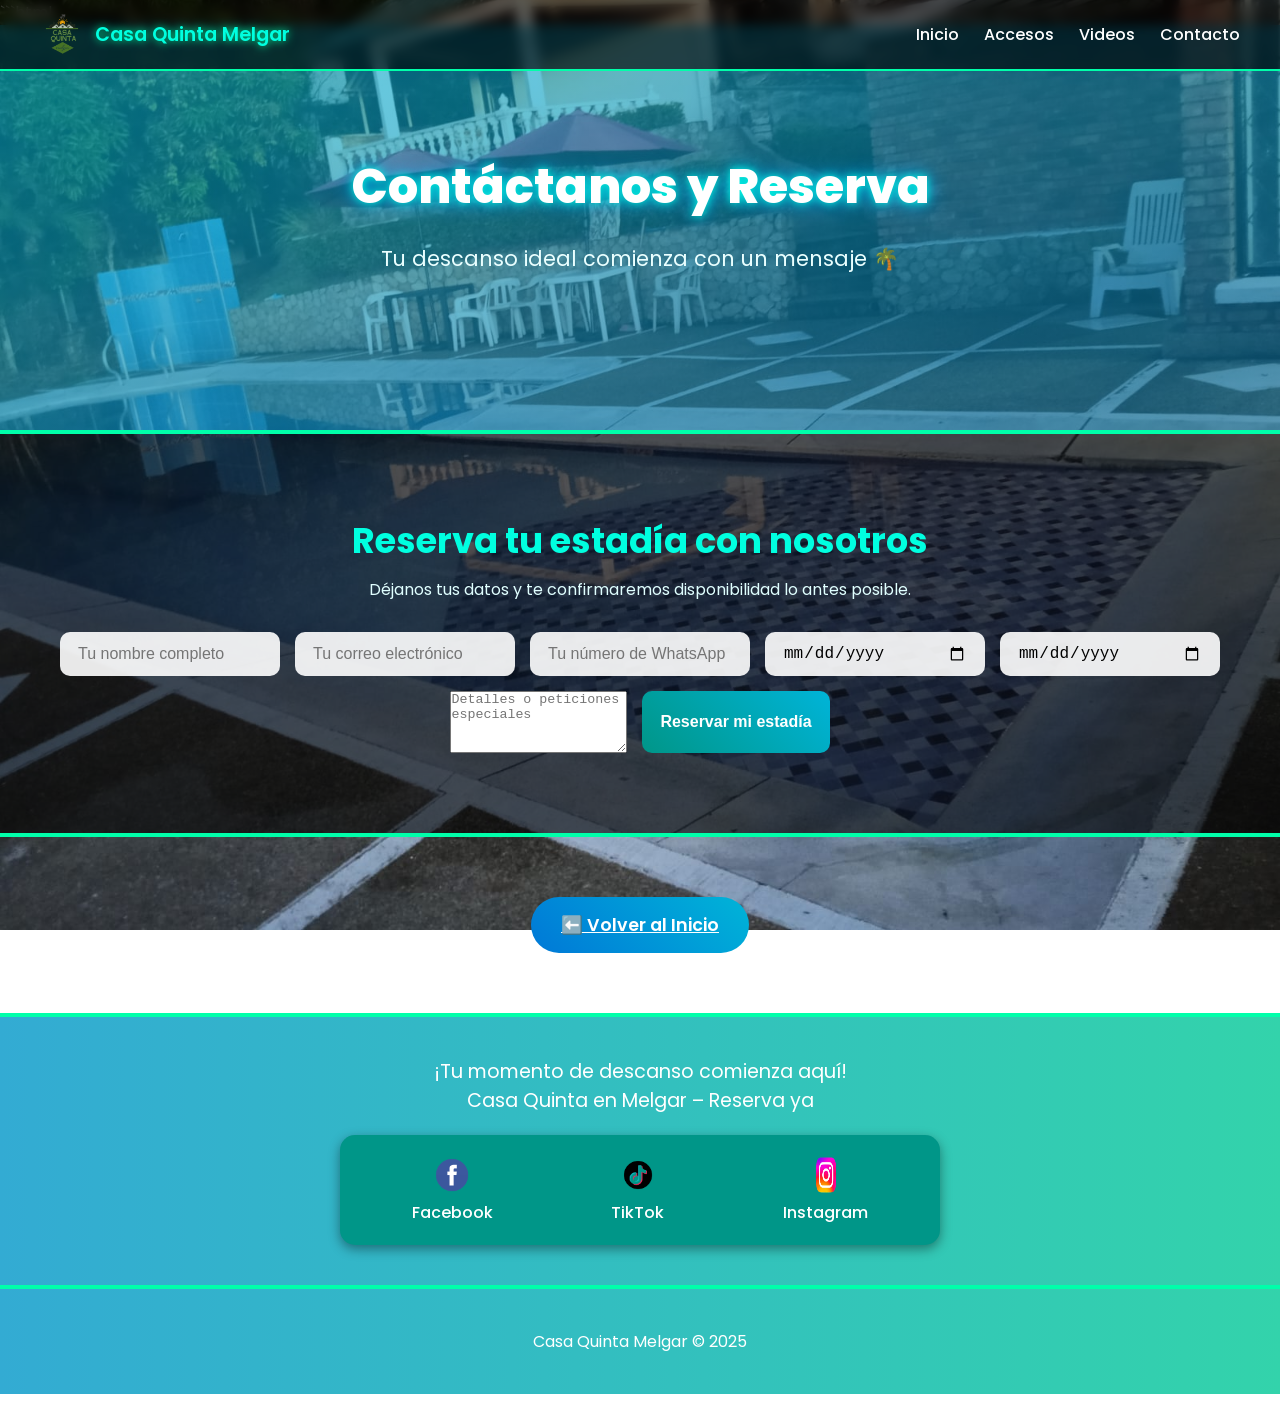
<file: contacto.html>
```html
<!DOCTYPE html>
<html lang="es">
<head>
  <meta charset="UTF-8">
  <meta name="viewport" content="width=device-width, initial-scale=1.0">
  <title>Contáctanos | Casa Quinta Melgar</title>

  <meta name="description" content="Reserva tu estadía en Casa Quinta Melgar. Piscina privada, zona BBQ y toda la comodidad para tu descanso.">
  <link rel="stylesheet" href="styles.css">
  <link href="https://fonts.googleapis.com/css2?family=Poppins:wght@400;600;700&display=swap" rel="stylesheet">
  <link rel="icon" type="image/png" sizes="150x150" href="logos/logo.png">
</head>

<body>
  <!-- NAVBAR -->
  <nav class="navbar">
    <div class="logo">
      <img src="logos/logo.png" alt="Logo Casa Quinta Melgar">
      <span>Casa Quinta Melgar</span>
    </div>
    <ul class="nav-links">
      <li><a href="index.html#inicio">Inicio</a></li>
      <li><a href="index.html#accesos">Accesos</a></li>
      <li><a href="videos.html">Videos</a></li>
      <li><a href="contacto.html">Contacto</a></li>
    </ul>
  </nav>

  <!-- HERO -->
  <header class="hero">
    <div class="hero-overlay"></div>
    <div class="hero-content">
      <h1 class="titulo-principal">Contáctanos y Reserva</h1>
      <p class="slogan">Tu descanso ideal comienza con un mensaje 🌴</p>
    </div>
  </header>

  <!-- FORMULARIO -->
  <section id="contacto" class="reserva-section">
    <h2>Reserva tu estadía con nosotros</h2>
    <p>Déjanos tus datos y te confirmaremos disponibilidad lo antes posible.</p>

    <form id="formReserva" action="https://formsubmit.co/tucasaquintamelgar@gmail.com" method="POST" onsubmit="avisoWhatsapp()">
      <input type="text" name="nombre" placeholder="Tu nombre completo" required>
      <input type="email" name="email" placeholder="Tu correo electrónico" required>
      <input type="tel" name="telefono" placeholder="Tu número de WhatsApp" required>
      <input type="date" name="fecha_ingreso" required>
      <input type="date" name="fecha_salida" required>
      <textarea name="mensaje" placeholder="Detalles o peticiones especiales" rows="4"></textarea>
      <button type="submit" class="btn-reservar">Reservar mi estadía</button>

      <!-- Configuración oculta de FormSubmit -->
      <input type="hidden" name="_captcha" value="false">
      <input type="hidden" name="_next" value="https://www.tucasaquintamelgar.com.co/gracias.html">
    </form>
  </section>

  <!-- BOTÓN DE RETORNO -->
  <div class="botones-informacion">
    <a href="index.html" class="btn-info">⬅️ Volver al Inicio</a>
  </div>

  <!-- FOOTER -->
  <footer>
    <p>¡Tu momento de descanso comienza aquí! <br> Casa Quinta en Melgar – Reserva ya</p>
    <div class="social-box">
      <div class="social-links">
        <a href="https://www.facebook.com/profile.php?id=61580426685856" target="_blank" class="social-item">
          <img src="logos/facebook.png" alt="Facebook"><span>Facebook</span>
        </a>
        <a href="https://www.tiktok.com/@casa.quinta.melgar" target="_blank" class="social-item">
          <img src="logos/tiktok.png" alt="TikTok"><span>TikTok</span>
        </a>
        <a href="https://instagram.com/tuPagina" target="_blank" class="social-item">
          <img src="logos/instagram.png" alt="Instagram"><span>Instagram</span>
        </a>
      </div>
    </div>
  </footer>

  <!-- SCRIPT WHATSAPP -->
  <script>
    function avisoWhatsapp() {
      const numero = "573125475619";
      const mensaje = "me interesa reservar";
      const url = `https://wa.me/${numero}?text=${encodeURIComponent(mensaje)}`;
      setTimeout(() => { window.open(url, "_blank"); }, 1000);
    }
  </script>
  <footer>Casa Quinta Melgar © 2025</footer>
</body>
</html>
```
</file>
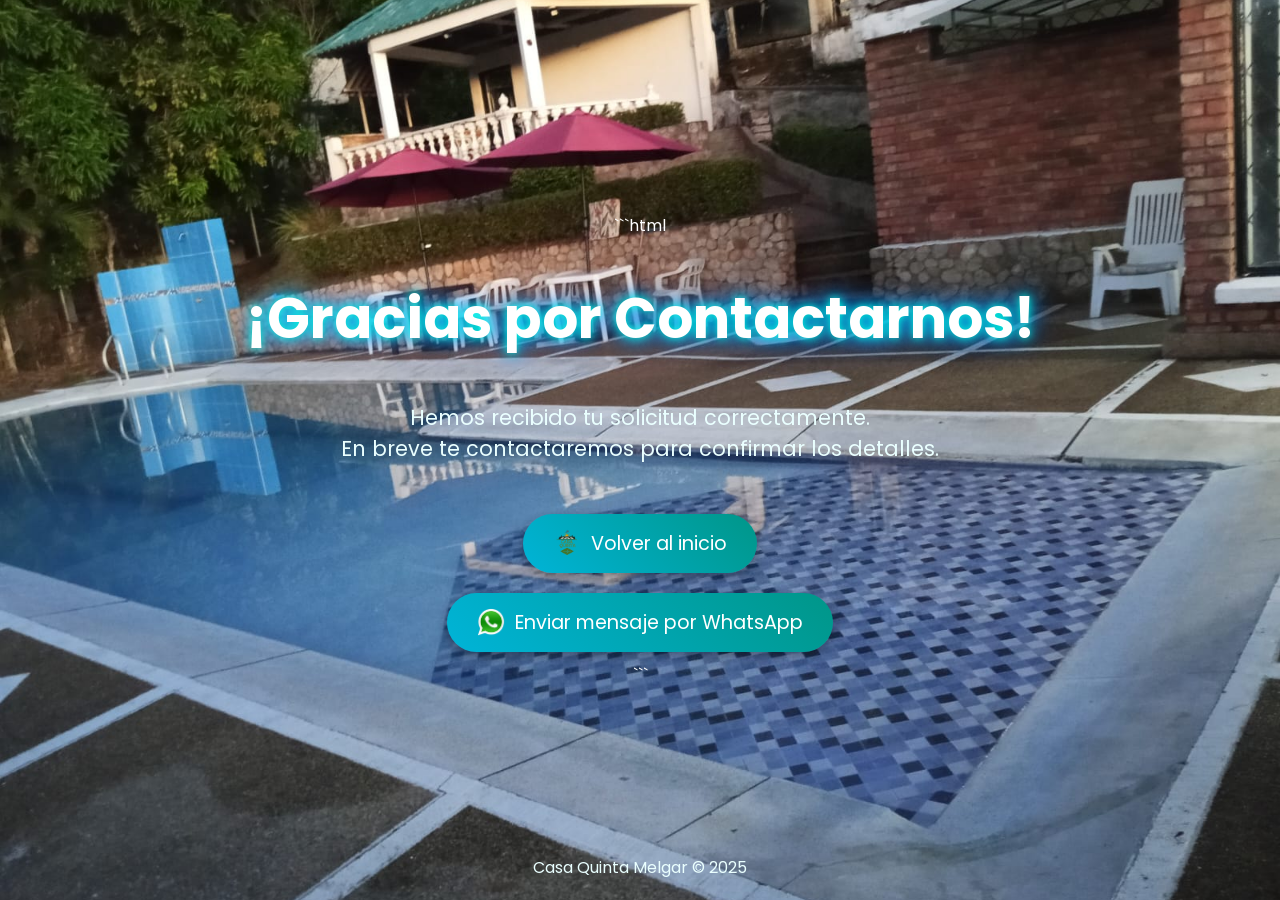
<file: gracias.html>
```html
<!DOCTYPE html>
<html lang="es">
<head>
  <meta charset="UTF-8">
  <meta name="viewport" content="width=device-width, initial-scale=1.0">
  <title>Gracias por tu reserva - Casa Quinta Melgar</title>
  <link rel="icon" type="image/png" sizes="150x150" href="logos/logo.png">
  <link href="https://fonts.googleapis.com/css2?family=Poppins:wght@400;600;700&display=swap" rel="stylesheet">

  <style>
    body {
      margin: 0;
      font-family: 'Poppins', sans-serif;
      color: #fff;
      background: url('img/fondo.jpeg') no-repeat center center/cover;
      background-attachment: fixed;
      text-align: center;
      display: flex;
      flex-direction: column;
      justify-content: center;
      align-items: center;
      height: 100vh;
    }

    h1 {
      font-size: 3.5rem;
      text-shadow: 0 0 10px #00ffe0, 0 0 20px #00aaff, 0 0 30px #0066ff;
      animation: brillo 2s infinite alternate;
      margin-bottom: 20px;
    }

    @keyframes brillo {
      from { text-shadow: 0 0 10px #00ffe0, 0 0 20px #00aaff; }
      to   { text-shadow: 0 0 20px #00ffff, 0 0 30px #0077ff; }
    }

    p {
      font-size: 1.3rem;
      color: #eaffff;
      margin-bottom: 40px;
    }

    .boton {
      display: inline-flex;
      align-items: center;
      gap: 10px;
      margin: 10px;
      padding: 15px 30px;
      font-size: 1.2em;
      color: #fff;
      background: linear-gradient(45deg, #00b4d8, #009688);
      border-radius: 30px;
      text-decoration: none;
      box-shadow: 0 4px 10px rgba(0,0,0,0.3);
      transition: transform 0.3s, background 0.3s;
    }

    .boton:hover {
      transform: scale(1.1);
      background: linear-gradient(45deg, #009688, #00b4d8);
    }

    .icono {
      width: 28px;
      height: 28px;
    }

    footer {
      position: absolute;
      bottom: 20px;
      font-size: 1em;
      color: #eaffff;
    }
  </style>
</head>

<body>
  <h1>¡Gracias por Contactarnos!</h1>
  <p>Hemos recibido tu solicitud correctamente.<br>
  En breve te contactaremos para confirmar los detalles.</p>

  <a href="index.html" class="boton">
    <img src="logos/logo.png" class="icono"> Volver al inicio
  </a>

  <a href="https://wa.me/573125475619?text=Hola%2C%20acabo%20de%20realizar%20una%20reserva%20en%20la%20Casa%20Quinta%20Melgar" 
     target="_blank" 
     class="boton">
    <img src="logos/whatsapp.png" class="icono"> Enviar mensaje por WhatsApp
  </a>

  <footer>Casa Quinta Melgar © 2025</footer>
</body>
</html>
```
</file>
<file: styles.css>
/* ==========================
   ESTILOS GENERALES
========================== */
* {
  margin: 0;
  padding: 0;
  box-sizing: border-box;
}

body {
  font-family: 'Poppins', sans-serif;
  color: #fff;
  background: url('img/fondo.jpeg') no-repeat center center/cover;
  background-attachment: fixed;
  overflow-x: hidden;
}

h1, h2, h3 {
  font-weight: 700;
}

/* ==========================
   NAVBAR FIJA
========================== */
.navbar {
  position: fixed;
  top: 0;
  width: 100%;
  background: rgba(0, 0, 0, 0.65);
  backdrop-filter: blur(6px);
  display: flex;
  justify-content: space-between;
  align-items: center;
  padding: 12px 40px;
  z-index: 1000;
  border-bottom: 2px solid #00ffaa;
}

.logo {
  display: flex;
  align-items: center;
  gap: 10px;
}

.logo img {
  width: 45px;
  height: 45px;
  border-radius: 10px;
}

.logo span {
  font-size: 1.2rem;
  font-weight: 600;
  color: #00ffe0;
  text-shadow: 0 0 8px #00ffa3;
}

.nav-links {
  list-style: none;
  display: flex;
  gap: 25px;
}

.nav-links li a {
  text-decoration: none;
  color: #fff;
  font-weight: 500;
  font-size: 1rem;
  transition: color 0.3s, transform 0.3s;
}

.nav-links li a:hover {
  color: #00ffaa;
  transform: scale(1.05);
}

/* ==========================
   HEADER / HERO
========================== */
.hero {
  position: relative;
  min-height: 45vh;        /* altura más compacta */
  display: flex;
  align-items: center;
  justify-content: center;
  text-align: center;
  overflow: hidden;
  padding: 40px 0;
}

.hero-overlay {
  position: absolute;
  top: 0;
  left: 0;
  width: 100%;
  height: 100%;
  background: linear-gradient(to bottom right, rgba(0, 180, 216, 0.6), rgba(0, 100, 150, 0.6));
  z-index: 1;
}

.hero-content {
  z-index: 2;
  padding: 20px;
}

.titulo-principal {
  font-size: 3rem;
  font-weight: 800;
  color: #fff;
  text-shadow: 0 0 10px #00ffe0, 0 0 20px #00aaff;
  animation: brillo 2s infinite alternate;
}

.slogan {
  font-size: 1.2rem;
  margin: 15px 0 25px;
  color: #eaffff;
}

@media (max-width: 768px) {
  .hero {
    min-height: 60vh;   /* un poco más alto en móvil */
    padding: 30px 0;
  }

  .titulo-principal {
    font-size: 2.2rem;
  }

  .slogan {
    font-size: 1rem;
  }
}

@keyframes brillo {
  from { text-shadow: 0 0 10px #00ffe0, 0 0 20px #00aaff; }
  to   { text-shadow: 0 0 25px #00ffff, 0 0 40px #0088ff; }
}

.slogan {
  font-size: 1.3rem;
  margin: 20px 0 30px;
  color: #eaffff;
}

.botones-hero {
  display: flex;
  flex-direction: column;
  gap: 15px;
  align-items: center;
}

.boton, .boton-mapa {
  display: inline-flex;
  align-items: center;
  gap: 10px;
  padding: 15px 30px;
  border-radius: 30px;
  font-weight: 600;
  text-decoration: none;
  color: #fff;
  box-shadow: 0 4px 10px rgba(0,0,0,0.3);
  transition: transform 0.3s ease, background 0.3s ease;
}

.boton {
  background: linear-gradient(45deg, #00b4d8, #009688);
}

.boton:hover {
  transform: scale(1.05);
  background: linear-gradient(45deg, #009688, #00b4d8);
}

.boton-mapa {
  background: linear-gradient(45deg, #34a853, #2e7d32);
}

.boton-mapa:hover {
  transform: scale(1.05);
  background: linear-gradient(45deg, #2e7d32, #34a853);
}

.icono-whatsapp, .icono-mapa {
  width: 28px;
  height: 28px;
}

/* ==========================
   ACCESOS RÁPIDOS
========================== */
.accesos-rapidos {
  text-align: center;
  padding: 80px 20px;
  background: rgba(0, 180, 216, 0.15);
  border-top: 4px solid #00ffaa;
  border-bottom: 4px solid #00ffaa;
}

.accesos-rapidos h2 {
  font-size: 2.2em;
  margin-bottom: 25px;
  color: #fff;
  text-shadow: 0 0 8px #00ffff;
}

.accesos-grid {
  display: grid;
  grid-template-columns: repeat(auto-fit, minmax(200px, 1fr));
  gap: 25px;
  padding: 0 10px;
}

.acceso {
  background: #fff;
  color: #000;
  border-radius: 15px;
  overflow: hidden;
  box-shadow: 0 4px 12px rgba(0,0,0,0.4);
  cursor: pointer;
  transition: transform 0.3s, box-shadow 0.3s;
}

.acceso img {
  width: 100%;
  height: 140px;
  object-fit: cover;
}

.acceso span {
  display: block;
  padding: 12px;
  background: #00b4d8;
  color: #fff;
  font-weight: 600;
}

.acceso:hover {
  transform: translateY(-5px);
  box-shadow: 0 6px 15px rgba(0,0,0,0.5);
}

/* ==========================
   SECCIÓN RESERVA
========================== */
.reserva-section {
  background: rgba(0, 0, 0, 0.6);
  padding: 80px 20px;
  text-align: center;
  border-top: 4px solid #00ffaa;
  border-bottom: 4px solid #00ffaa;
}

.reserva-section h2 {
  font-size: 2.2em;
  margin-bottom: 10px;
  color: #00ffe0;
}

.reserva-section p {
  color: #e0ffff;
  margin-bottom: 30px;
}

#formReserva {
  display: flex;
  flex-wrap: wrap;
  justify-content: center;
  gap: 15px;
}

#formReserva input, #formReserva button {
  padding: 12px 18px;
  border-radius: 10px;
  border: none;
  font-size: 1rem;
}

#formReserva input {
  width: 220px;
  background: rgba(255, 255, 255, 0.9);
  color: #000;
}

.btn-reservar {
  background: linear-gradient(45deg, #009688, #00b4d8);
  color: #fff;
  font-weight: 600;
  cursor: pointer;
  transition: transform 0.3s, background 0.3s;
}

.btn-reservar:hover {
  transform: scale(1.05);
  background: linear-gradient(45deg, #00b4d8, #009688);
}

/* ==========================
   BOTONES DE INFORMACIÓN
========================== */
.botones-informacion {
  display: flex;
  flex-wrap: wrap;
  justify-content: center;
  gap: 15px;
  margin: 60px 0;
}

.btn-info {
  background: linear-gradient(45deg, #0078D7, #00b4d8);
  color: white;
  border: none;
  padding: 15px 30px;
  font-size: 1.1rem;
  border-radius: 30px;
  font-weight: 600;
  cursor: pointer;
  transition: transform 0.3s, background 0.3s;
}

.btn-info:hover {
  transform: scale(1.1);
  background: linear-gradient(45deg, #005bb5, #009688);
}

/* ==========================
   MODALES GENERALES
========================== */
.modal {
  display: none;
  position: fixed;
  z-index: 9999;
  top: 0; left: 0;
  width: 100%; height: 100%;
  background: rgba(0,0,0,0.8);
  align-items: center;
  justify-content: center;
}

.modal-content, .modal-contenido {
  background: #fff;
  color: #000;
  padding: 25px;
  width: 90%;
  max-width: 700px;
  border-radius: 15px;
  position: relative;
  text-align: left;
  animation: aparecer 0.4s ease;
}

@keyframes aparecer {
  from { transform: scale(0.8); opacity: 0; }
  to { transform: scale(1); opacity: 1; }
}

.close-btn, .cerrar {
  position: absolute;
  top: 15px; right: 20px;
  font-size: 28px;
  font-weight: bold;
  color: red;
  cursor: pointer;
}

.close-btn:hover, .cerrar:hover {
  color: darkred;
}

/* ==========================
   COMENTARIOS
========================== */
.comentario {
  background: #f5f5f5;
  padding: 12px;
  margin: 10px 0;
  border-radius: 10px;
}
.respuesta {
  margin-top: 5px;
  padding-left: 15px;
  border-left: 3px solid #0078D7;
  color: #333;
  font-size: 0.9em;
}

/* ==========================
   FOOTER Y REDES
========================== */
footer {
  text-align: center;
  padding: 40px 20px;
  background: linear-gradient(to right, rgba(0,150,200,0.8), rgba(0,200,150,0.8));
  border-top: 4px solid #00ffaa;
}

footer p {
  font-size: 1.2rem;
  margin-bottom: 20px;
}

.social-box {
  margin: 0 auto;
  padding: 20px;
  max-width: 600px;
  background: #009688;
  border-radius: 15px;
  box-shadow: 0 4px 12px rgba(0,0,0,0.4);
}

.social-links {
  display: flex;
  justify-content: space-around;
  flex-wrap: wrap;
  gap: 15px;
}

.social-item {
  display: flex;
  flex-direction: column;
  align-items: center;
  text-decoration: none;
  color: #fff;
  font-weight: 500;
  transition: transform 0.3s;
}

.social-item img {
  width: 40px;
  height: 40px;
  margin-bottom: 5px;
}

.social-item:hover {
  transform: scale(1.1);
}

/* ==========================
   BOTÓN FLOTANTE WHATSAPP
========================== */
.whatsapp-float {
  position: fixed;
  bottom: 20px;
  right: 20px;
  z-index: 13000;
}

.whatsapp-float a {
  display: flex;
  align-items: center;
  gap: 10px;
  background: #25d366;
  padding: 10px 18px;
  border-radius: 50px;
  text-decoration: none;
  box-shadow: 0 4px 15px rgba(0, 200, 0, 0.7);
  animation: pulso 1.5s infinite;
  transition: transform 0.3s ease, box-shadow 0.3s ease;
}

.whatsapp-float a:hover {
  transform: scale(1.1);
  box-shadow: 0 6px 20px rgba(0, 200, 0, 0.9);
}

.whatsapp-float img {
  width: 45px;
  height: 45px;
  border-radius: 50%;
}

.whatsapp-text {
  font-size: 1.1rem;
  font-weight: bold;
  color: white;
}

@keyframes pulso {
  0% { transform: scale(1); }
  50% { transform: scale(1.05); }
  100% { transform: scale(1); }
}

/* ==========================
   RESPONSIVO
========================== */
@media (max-width: 768px) {
  .titulo-principal {
    font-size: 2.3rem;
  }

  .nav-links {
    display: none;
  }

  .hero {
    height: 90vh;
  }

  #formReserva input {
    width: 100%;
  }
}

/* ==========================
   GALERÍA DE VIDEOS (videos.html)
========================== */
.videos-section {
  background: rgba(0, 0, 0, 0.6);
  padding: 80px 20px;
  text-align: center;
  border-top: 4px solid #00ffaa;
  border-bottom: 4px solid #00ffaa;
}

.videos-section h2 {
  font-size: 2.2em;
  margin-bottom: 15px;
  color: #00ffe0;
}

.videos-section p {
  color: #e0ffff;
  margin-bottom: 30px;
}

.videos-container {
  display: grid;
  grid-template-columns: repeat(auto-fit, minmax(280px, 1fr));
  gap: 25px;
  justify-items: center;
}

.video-card {
  background: #fff;
  border-radius: 15px;
  padding: 15px;
  width: 90%;
  max-width: 350px;
  box-shadow: 0 4px 12px rgba(0,0,0,0.4);
  transition: transform 0.3s ease;
}

.video-card:hover {
  transform: scale(1.03);
}

.video-card video {
  width: 100%;
  border-radius: 10px;
}

.video-card p {
  color: #000;
  font-weight: 600;
  margin-top: 10px;
  text-transform: capitalize;
}
/* ===== Modal de Video ===== */
.modal {
  position: fixed;
  top: 0;
  left: 0;
  width: 100%;
  height: 100%;
  background-color: rgba(0,0,0,0.8);
  display: none;
  align-items: center;
  justify-content: center;
  z-index: 9999;
  padding: 10px;
}

.modal-content {
  display: flex;
  justify-content: center;
  align-items: center;
  max-width: 95%;
  max-height: 95%;
}

.modal-content video {
  width: 700px;          /* tamaño aprox 18cm */
  height: auto;          /* mantiene proporción */
  max-width: 100%;
  max-height: 90vh;
  border-radius: 12px;
  box-shadow: 0 0 20px rgba(255,255,255,0.3);
  cursor: pointer;
  object-fit: cover;
}

/* Móviles: el video ocupa casi toda la pantalla */
@media (max-width: 768px) {
  .modal-content video {
    width: 100%;
    height: 100%;
    border-radius: 0;
  }
}
/* 🔊 Botón de activar audio */
#btnAudio {
  position: absolute;
  bottom: 20px;
  left: 50%;
  transform: translateX(-50%);
  background-color: rgba(0, 0, 0, 0.6);
  color: #fff;
  padding: 10px 20px;
  border-radius: 25px;
  font-family: 'Poppins', sans-serif;
  font-weight: 600;
  cursor: pointer;
  z-index: 9999;
  display: none;
  transition: background-color 0.3s ease;
}

/* Efecto hover */
#btnAudio:hover {
  background-color: rgba(0, 0, 0, 0.8);
}

/* Efecto de parpadeo para llamar la atención */
@keyframes parpadeo {
  0%, 100% { opacity: 1; }
  50% { opacity: 0.5; }
}

#btnAudio {
  animation: parpadeo 1.5s infinite;
}
</file>
